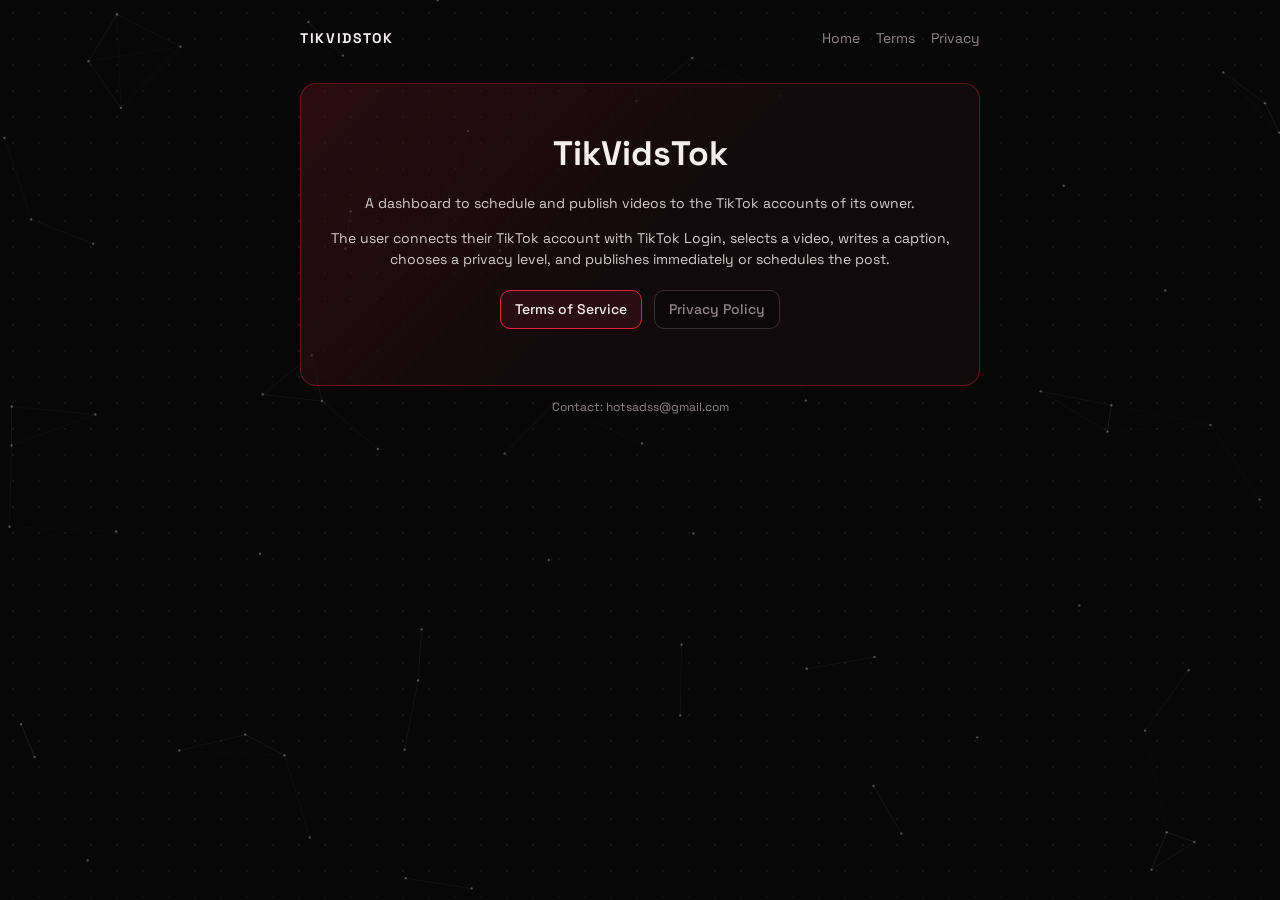
<file: index.html>
<!doctype html><html lang="en"><head><meta charset="utf-8"><meta name="viewport" content="width=device-width,initial-scale=1"><title>TikVidsTok</title>
<link href="https://fonts.googleapis.com/css2?family=Space+Grotesk:wght@400;500;700&display=swap" rel="stylesheet"><link rel="stylesheet" href="theme.css">
<style>.wrap{max-width:720px;margin:0 auto;padding:28px 20px 60px}.top{display:flex;justify-content:space-between;align-items:center;flex-wrap:wrap;gap:10px;margin-bottom:34px}.top b{letter-spacing:.12em}.top nav a{color:var(--mu);text-decoration:none;margin-left:16px;transition:color .2s}.top nav a:hover{color:#fff}
h1{font-size:34px;margin:0 0 6px}p,li{color:#d6cdcf}.card{padding:26px}.hero{text-align:center;padding:44px 26px}.hero .btn{margin:6px}</style></head><body>
<div class="wrap z"><div class="top"><b>TIKVIDSTOK</b><nav><a href="index.html">Home</a><a href="termos.html">Terms</a><a href="privacidade.html">Privacy</a></nav></div>
<div class="card hero"><h1>TikVidsTok</h1><p>A dashboard to schedule and publish videos to the TikTok accounts of its owner.</p><p>The user connects their TikTok account with TikTok Login, selects a video, writes a caption, chooses a privacy level, and publishes immediately or schedules the post.</p><a class="btn" href="termos.html">Terms of Service</a><a class="btn ghost" href="privacidade.html">Privacy Policy</a></div><p class="mu" style="text-align:center">Contact: hotsadss@gmail.com</p></div><script src="fx.js"></script></body></html>
</file>
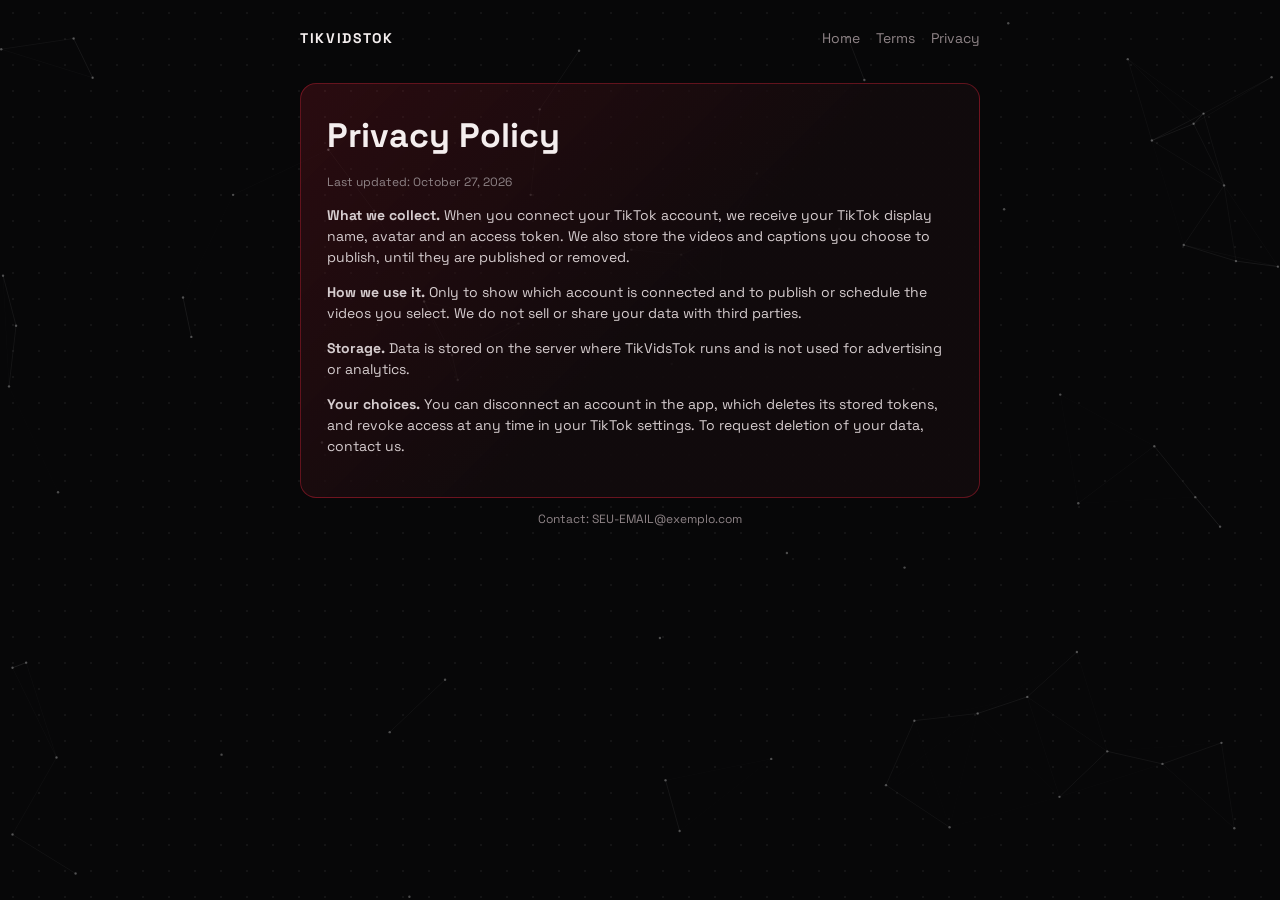
<file: privacidade.html>
<!doctype html><html lang="en"><head><meta charset="utf-8"><meta name="viewport" content="width=device-width,initial-scale=1"><title>TikVidsTok Privacy Policy</title>
<link href="https://fonts.googleapis.com/css2?family=Space+Grotesk:wght@400;500;700&display=swap" rel="stylesheet"><link rel="stylesheet" href="theme.css">
<style>.wrap{max-width:720px;margin:0 auto;padding:28px 20px 60px}.top{display:flex;justify-content:space-between;align-items:center;flex-wrap:wrap;gap:10px;margin-bottom:34px}.top b{letter-spacing:.12em}.top nav a{color:var(--mu);text-decoration:none;margin-left:16px;transition:color .2s}.top nav a:hover{color:#fff}
h1{font-size:34px;margin:0 0 6px}p,li{color:#d6cdcf}.card{padding:26px}.hero{text-align:center;padding:44px 26px}.hero .btn{margin:6px}</style></head><body>
<div class="wrap z"><div class="top"><b>TIKVIDSTOK</b><nav><a href="index.html">Home</a><a href="termos.html">Terms</a><a href="privacidade.html">Privacy</a></nav></div>
<div class="card"><h1>Privacy Policy</h1><p class="mu">Last updated: October 27, 2026</p><p><b>What we collect.</b> When you connect your TikTok account, we receive your TikTok display name, avatar and an access token. We also store the videos and captions you choose to publish, until they are published or removed.</p><p><b>How we use it.</b> Only to show which account is connected and to publish or schedule the videos you select. We do not sell or share your data with third parties.</p><p><b>Storage.</b> Data is stored on the server where TikVidsTok runs and is not used for advertising or analytics.</p><p><b>Your choices.</b> You can disconnect an account in the app, which deletes its stored tokens, and revoke access at any time in your TikTok settings. To request deletion of your data, contact us.</p></div><p class="mu" style="text-align:center">Contact: SEU-EMAIL@exemplo.com</p></div><script src="fx.js"></script></body></html>
</file>
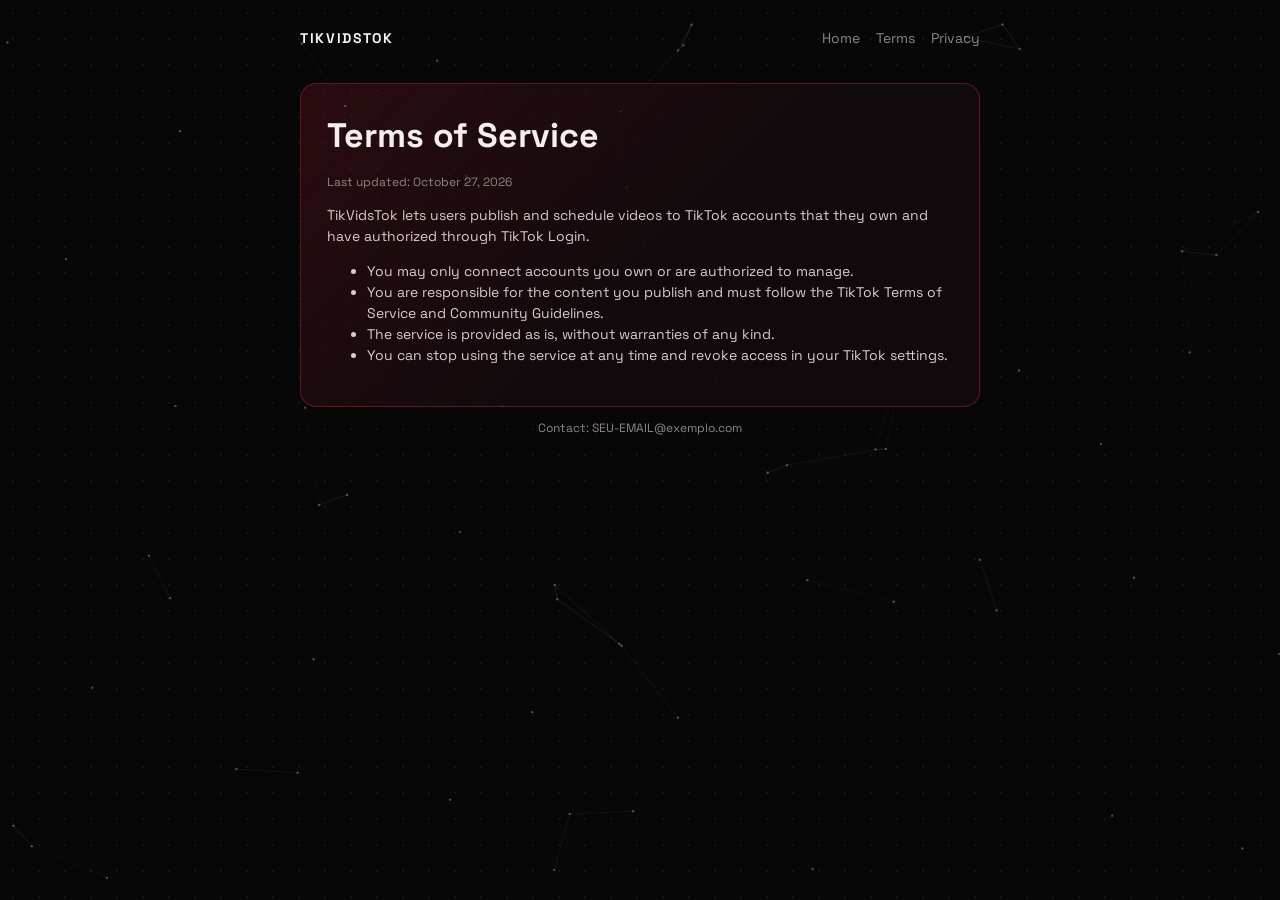
<file: termos.html>
<!doctype html><html lang="en"><head><meta charset="utf-8"><meta name="viewport" content="width=device-width,initial-scale=1"><title>TikVidsTok Terms of Service</title>
<link href="https://fonts.googleapis.com/css2?family=Space+Grotesk:wght@400;500;700&display=swap" rel="stylesheet"><link rel="stylesheet" href="theme.css">
<style>.wrap{max-width:720px;margin:0 auto;padding:28px 20px 60px}.top{display:flex;justify-content:space-between;align-items:center;flex-wrap:wrap;gap:10px;margin-bottom:34px}.top b{letter-spacing:.12em}.top nav a{color:var(--mu);text-decoration:none;margin-left:16px;transition:color .2s}.top nav a:hover{color:#fff}
h1{font-size:34px;margin:0 0 6px}p,li{color:#d6cdcf}.card{padding:26px}.hero{text-align:center;padding:44px 26px}.hero .btn{margin:6px}</style></head><body>
<div class="wrap z"><div class="top"><b>TIKVIDSTOK</b><nav><a href="index.html">Home</a><a href="termos.html">Terms</a><a href="privacidade.html">Privacy</a></nav></div>
<div class="card"><h1>Terms of Service</h1><p class="mu">Last updated: October 27, 2026</p><p>TikVidsTok lets users publish and schedule videos to TikTok accounts that they own and have authorized through TikTok Login.</p><ul><li>You may only connect accounts you own or are authorized to manage.</li><li>You are responsible for the content you publish and must follow the TikTok Terms of Service and Community Guidelines.</li><li>The service is provided as is, without warranties of any kind.</li><li>You can stop using the service at any time and revoke access in your TikTok settings.</li></ul></div><p class="mu" style="text-align:center">Contact: SEU-EMAIL@exemplo.com</p></div><script src="fx.js"></script></body></html>
</file>
<file: theme.css>
:root{--bg:#070708;--tx:#f4eeee;--mu:#8f8487;--ac:#e5243b;--ok:#3ecf8e;--bd:rgba(229,36,59,.38)}
*{box-sizing:border-box}html,body{margin:0}
body{background:var(--bg) radial-gradient(rgba(255,255,255,.05) 1px,transparent 1px) 0 0/26px 26px;color:var(--tx);font:14px/1.5 "Space Grotesk",system-ui,sans-serif;min-height:100vh}
.z{position:relative;z-index:1}#fx{position:fixed;inset:0;z-index:0;pointer-events:none}
.card{background:linear-gradient(135deg,rgba(229,36,59,.16),rgba(18,11,13,.92) 55%);border:1px solid var(--bd);border-radius:16px;padding:18px;margin-bottom:12px;color:inherit;text-decoration:none;display:block;transition:transform .2s,border-color .2s,box-shadow .2s}
.card:hover{border-color:var(--ac);box-shadow:0 10px 30px rgba(229,36,59,.22)}a.card:hover,.card.lift:hover{transform:translateY(-3px)}
button,.btn{position:relative;overflow:hidden;background:#2a0d12;color:var(--tx);border:1px solid var(--ac);border-radius:10px;padding:8px 14px;cursor:pointer;font:inherit;font-weight:500;text-decoration:none;display:inline-block;transition:transform .18s,box-shadow .18s,background .18s}
button::after,.btn::after{content:"";position:absolute;inset:0;background:linear-gradient(100deg,transparent 30%,rgba(255,255,255,.25) 50%,transparent 70%);transform:translateX(-120%);transition:transform .55s}
button:hover,.btn:hover{transform:translateY(-2px);background:#4a1019;box-shadow:0 6px 22px rgba(229,36,59,.5)}
button:hover::after,.btn:hover::after{transform:translateX(120%)}button:active,.btn:active{transform:scale(.96)}
.ghost{border-color:#3a3033;background:rgba(0,0,0,.3);color:var(--mu)}
input,select,textarea{width:100%;background:rgba(8,6,7,.85);color:var(--tx);border:1px solid #2c2124;border-radius:10px;padding:9px;margin:4px 0 10px;font:inherit;transition:border-color .2s,box-shadow .2s}
input:hover,select:hover,textarea:hover{border-color:#5a2a30}
:focus-visible{outline:2px solid #fff;outline-offset:2px}input:focus,select:focus,textarea:focus{border-color:var(--ac);box-shadow:0 0 0 3px rgba(229,36,59,.2)}
label{color:var(--mu);font-size:11px;letter-spacing:.08em;text-transform:uppercase}.mu{color:var(--mu);font-size:12px}
html.cc,html.cc *{cursor:none!important}
#cur,#ring{position:fixed;left:0;top:0;pointer-events:none;z-index:9999;border-radius:50%;will-change:transform}
#cur{width:8px;height:8px;margin:-4px 0 0 -4px;background:#fff;box-shadow:0 0 10px #fff}
#ring{width:30px;height:30px;margin:-15px 0 0 -15px;border:1px solid rgba(255,255,255,.5);transition:width .2s,height .2s,margin .2s,border-color .2s}
#ring.hot{width:46px;height:46px;margin:-23px 0 0 -23px;border-color:var(--ac)}
@media(prefers-reduced-motion:reduce){*{transition:none!important}}
</file>
